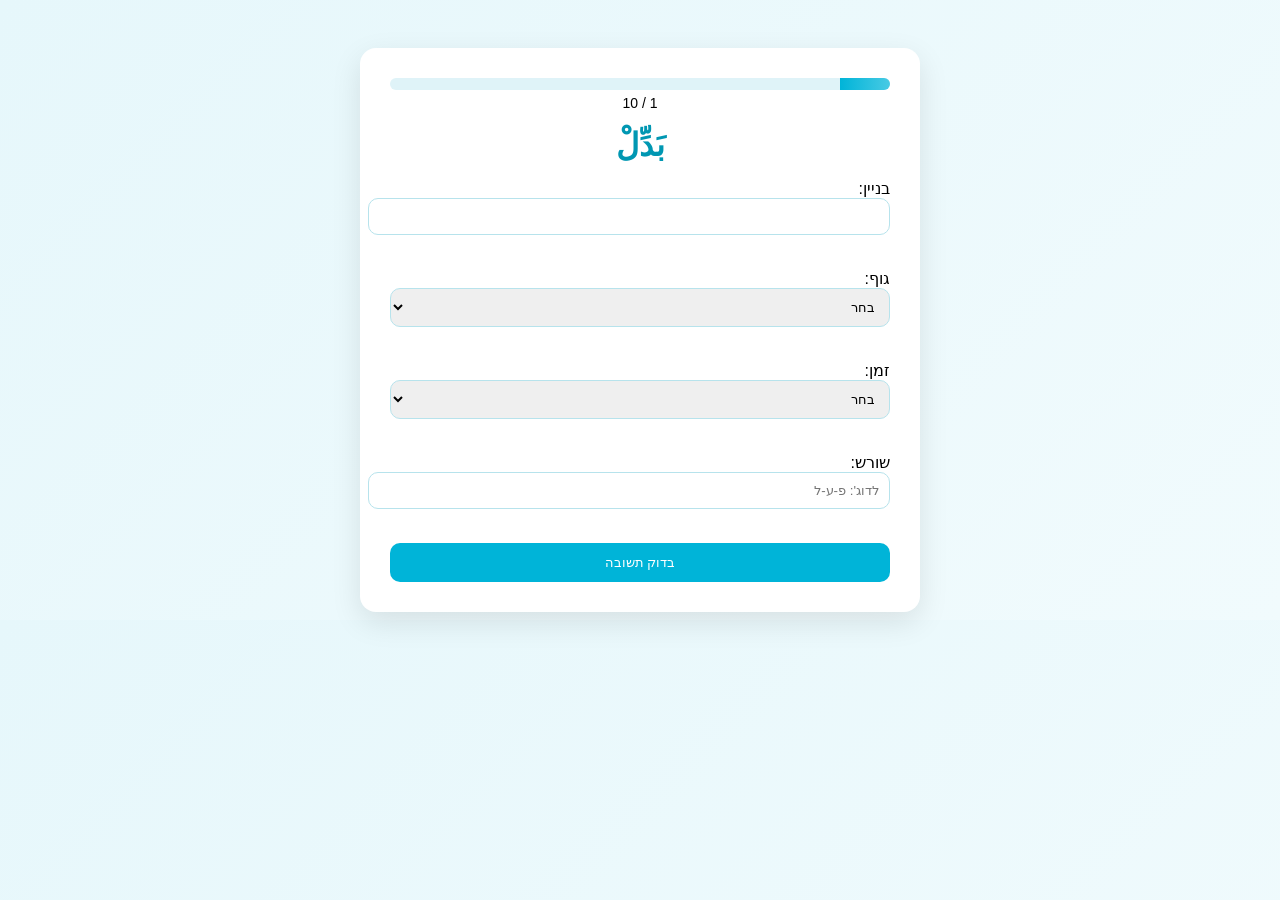
<file: index.html>
<!DOCTYPE html>
<html lang="he">
<head>
  <meta charset="UTF-8" />
  <meta name="viewport" content="width=device-width, initial-scale=1.0"/>
  <title>בוחן בניינים</title>

  <link rel="stylesheet" href="style.css"/>
  <link rel="stylesheet" href="https://cdnjs.cloudflare.com/ajax/libs/font-awesome/6.6.0/css/all.min.css"/>
</head>

<body>

<div class="mainQuestionContainer">
  <div class="questionContainer">

    <!-- Progress -->
    <div class="progressWrapper">
      <div class="progressTrack">
        <div id="progressFill" class="progressFill"></div>
      </div>
      <div id="progressText" class="progressText"></div>
    </div>

    <!-- Word -->
    <div id="arabW" class="binyanWord">---</div>

    <!-- Inputs -->
    <label>
      בניין:
      <input id="binyanNum" type="number"/>
    </label>
    <small id="correctNum" class="correct-hint"></small>
    <label>
      גוף:
      <select id="binyanPronoun">
        <option disabled selected hidden>בחר</option>
        <option value="אני">מדבר</option>
        <option value="אתה">נוכח</option>
        <option value="את">נוכחת</option>
        <option value="הוא">נסתר</option>
        <option value="היא">נסתרת</option>
        <option value="אנחנו">מדברים</option>
        <option value="אתם">נוכחים</option>
        <option value="אתן">נוכחות</option>
        <option value="הם">נסתרים</option>
        <option value="הן">נסתרות</option>
        <option value="יחיד">יחיד</option>
        <option value="יחידה">יחידה</option>
        <option value="רבים">רבים</option>
        <option value="רבות">רבות</option>
        <option value="אין">אין</option>
      </select>
    </label>
    <small id="correctPronoun" class="correct-hint"></small>
    <label>
      זמן:
      <select id="binyanTime">
        <option disabled selected hidden>בחר</option>
        <option value="עבר">עבר</option>
        <option value="עתיד/הווה">עתיד/הווה</option>
        <option value="ציווי">ציווי</option>
        <option value="ב. פועל">ב. פועל</option>
        <option value="ב. פעול">ב. פעול</option>
        <option value="מקור">מקור</option>
      </select>
    </label>
    <small id="correctTime" class="correct-hint"></small>
    <label>
      שורש:
      <input id="root" type="text" placeholder="לדוג': פ-ע-ל"/>
    </label>
    <small id="correctRoot" class="correct-hint"></small>
    <button id="btnNext" class="quizButton">בדוק תשובה</button>

  </div>
</div>

<script src="words.js"></script>
<script src="quiz.js"></script>

</body>
</html>
</file>
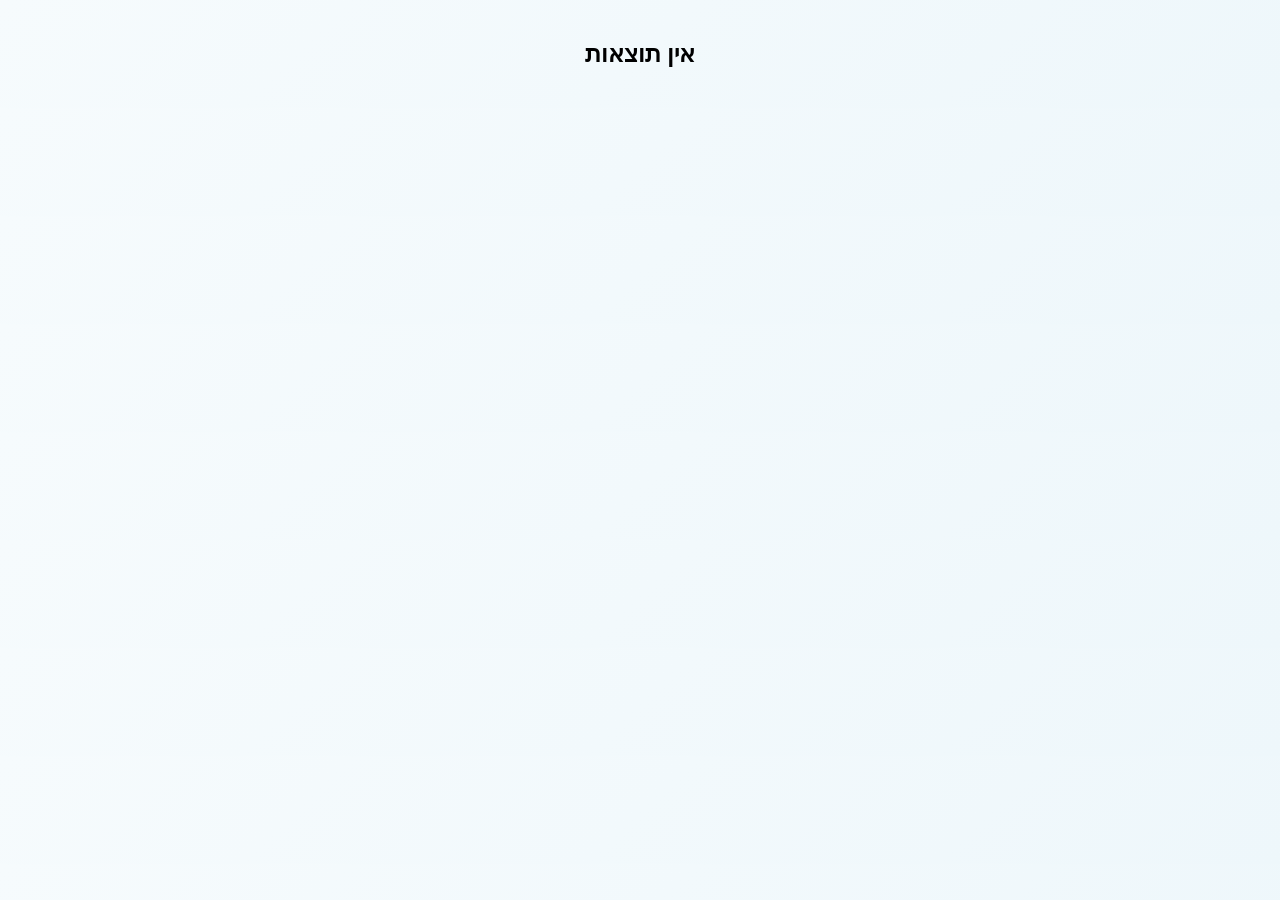
<file: results.html>
<!DOCTYPE html>
<html lang="he">
<head>
  <meta charset="UTF-8">
  <title>תוצאות בוחן הבניינים</title>

  <link rel="stylesheet" href="results.css">
</head>

<body>

<h1 class="mainTitle">תוצאות בוחן הבניינים</h1>

<div class="questionCont">

  <div id="summaryBox" class="result-summary">
    <div class="scoreCircle" id="scoreCircle">0%</div>
    <h3 id="summaryText"></h3>
  </div>

  <h2 class="sectionTitle">פירוט תשובות</h2>
  <button id="restartQuizBtn" class="restart-btn">
  חידון חדש 🔄
</button>
  <div id="resultsContainer"></div>

</div>

<script src="results.js"></script>
</body>
</html>
</file>
<file: style.css>
body {
  font-family: Arial;
  direction: rtl;
  background: linear-gradient(135deg, #e6f7fb, #f1fbfd);
}

.mainQuestionContainer {
  display: flex;
  justify-content: center;
  padding-top: 40px;
}

.questionContainer {
  background: white;
  padding: 30px;
  border-radius: 16px;
  width: 100%;
  max-width: 500px;
  box-shadow: 0 10px 30px rgba(0,0,0,0.1);
  display: flex;
  flex-direction: column;
  gap: 15px;
}

.binyanWord {
  font-size: 32px;
  text-align: center;
  color: #0097b2;
  font-weight: bold;
}

input, select {
  padding: 10px;
  border-radius: 10px;
  border: 1px solid #b7e3ec;
  width: 100%;
}

.quizButton {
  background: #00b4d8;
  color: white;
  padding: 12px;
  border-radius: 10px;
  border: none;
  cursor: pointer;
}

.quizButton:hover {
  background: #0097b2;
}

/* Progress */
.progressTrack {
  height: 12px;
  background: #dff3f8;
  border-radius: 20px;
  overflow: hidden;
}

.progressFill {
  height: 100%;
  width: 0%;
  background: linear-gradient(90deg, #00b4d8, #48cae4);
  transition: width 0.4s ease;
}

.progressText {
  text-align: center;
  font-size: 14px;
  margin-top: 5px;
}

.correct { border: 2px solid green; }
.wrong { border: 2px solid red; }
.correct-hint {
  display: block;
  margin-top: 4px;
  color: #27ae60;
  font-size: 13px;
  font-weight: bold;
}
</file>
<file: results.css>
body {
  font-family: Arial;
  direction: rtl;
  background: linear-gradient(135deg, #f6fbfd, #eef7fb);
  margin: 0;
  padding: 20px;
}

.mainTitle {
  text-align: center;
  color: #2c3e50;
}

/* container */
.questionCont {
  max-width: 900px;
  margin: auto;
  background: #fdfdfd;
  padding: 30px;
  border-radius: 20px;
  box-shadow: 0 2px 15px rgba(0,0,0,0.03);
}

/* summary */
.result-summary {
  text-align: center;
  opacity: 0;
  transform: translateY(15px);
  transition: 0.5s;
}

.result-summary.show {
  opacity: 1;
  transform: translateY(0);
}

/* score circle */
.scoreCircle {
  width: 120px;
  height: 120px;
  border-radius: 50%;
  margin: 20px auto;
  background: linear-gradient(135deg, #2db7cc, #3498db);
  color: white;
  font-size: 38px;
  font-weight: 800;
  display: flex;
  align-items: center;
  justify-content: center;
  box-shadow: 0 10px 20px rgba(52,152,219,0.2);
}

/* section title */
.sectionTitle {
  margin-top: 40px;
  color: #2c3e50;
  border-bottom: 2px solid #eee;
  padding-bottom: 10px;
}

/* table */
.results-table {
  width: 100%;
  border-collapse: separate;
  border-spacing: 0 12px;
  margin-top: 20px;
}

/* card row */
.result-row {
  opacity: 0;
  transform: translateY(15px);
  transition: 0.5s;
}

.result-row.show {
  opacity: 1;
  transform: translateY(0);
}

.result-cell {
  background: white;
  padding: 18px;
  text-align: center;
  box-shadow: 0 4px 12px rgba(0,0,0,0.05);
}

.result-row td:first-child {
  border-radius: 0 15px 15px 0;
}

.result-row td:last-child {
  border-radius: 15px 0 0 15px;
}

/* word */
.word-cell {
  font-size: 1.5em;
  font-weight: bold;
  color: #2c3e50;
}

/* status */
.status-badge {
  padding: 6px 16px;
  border-radius: 25px;
  font-weight: bold;
}

.status-correct {
  background: #d4edda;
  color: #155724;
}

.status-wrong {
  background: #f8d7da;
  color: #721c24;
}

/* answer box */
.answer-box {
  display: flex;
  flex-direction: column;
  gap: 5px;
}

.wrong-val {
  color: #e74c3c;
  text-decoration: line-through;
}

.correct-val {
  color: #27ae60;
  font-weight: bold;
}
.restart-btn {
  display: block;
  margin: 30px auto;
  padding: 12px 25px;
  background: linear-gradient(135deg, #00b4d8, #48cae4);
  color: white;
  font-size: 18px;
  font-weight: bold;
  border: none;
  border-radius: 12px;
  cursor: pointer;
  transition: 0.2s ease;
  box-shadow: 0 5px 15px rgba(0, 180, 216, 0.3);
}

.restart-btn:hover {
  transform: translateY(-2px);
  box-shadow: 0 8px 20px rgba(0, 180, 216, 0.4);
}
</file>
